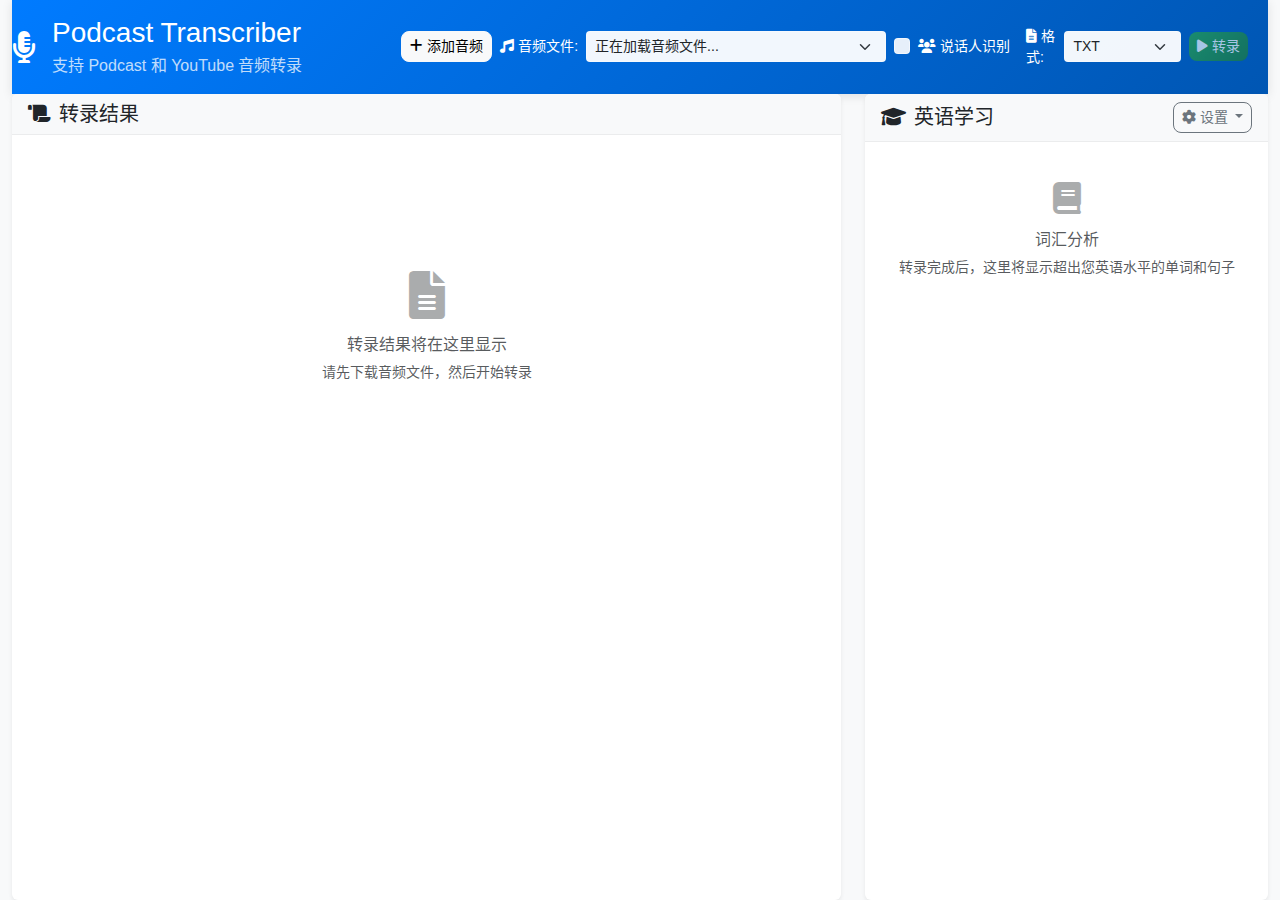
<file: templates/index.html>
<!DOCTYPE html>
<html lang="zh-CN">
<head>
    <meta charset="UTF-8">
    <meta name="viewport" content="width=device-width, initial-scale=1.0">
    <title>Podcast Transcriber - 音频转录器</title>
    
    <!-- Favicon -->
    <link rel="icon" type="image/x-icon" href="/static/favicon.ico">
    <link rel="icon" type="image/svg+xml" href="/static/favicon.svg">
    
    <!-- Bootstrap CSS -->
    <link href="https://cdn.jsdelivr.net/npm/bootstrap@5.1.3/dist/css/bootstrap.min.css" rel="stylesheet">
    
    <!-- Font Awesome Icons -->
    <link href="https://cdnjs.cloudflare.com/ajax/libs/font-awesome/6.0.0/css/all.min.css" rel="stylesheet">
    
    <!-- Custom CSS -->
    <link href="/static/css/style.css" rel="stylesheet">
</head>
<body class="d-flex flex-column" style="height: 100vh;">
    <div class="container-fluid h-100 d-flex flex-column">
        <!-- Header -->
        <header class="bg-primary text-white py-3">
            <div class="d-flex align-items-center justify-content-between">
                <!-- Logo和标题 -->
                <div class="d-flex align-items-center">
                    <i class="fas fa-microphone-alt fa-2x me-3"></i>
                    <div>
                        <h1 class="h3 mb-1">Podcast Transcriber</h1>
                        <p class="mb-0 opacity-75">支持 Podcast 和 YouTube 音频转录</p>
                    </div>
                </div>
                
                <!-- 右侧控制区 -->
                <div class="d-flex align-items-center header-controls" style="margin-right: 20px;">
                    <!-- 音频控制区 -->
                    <div class="d-flex align-items-center gap-2">
                        <!-- 添加音频按钮 -->
                        <button type="button" class="btn btn-light btn-sm" id="addAudioBtn">
                            <i class="fas fa-plus me-1"></i>添加音频
                        </button>
                        
                        <!-- 音频选择器 -->
                        <div class="d-flex align-items-center gap-2">
                            <label for="audioSelector" class="form-label text-white mb-0 small">
                                <i class="fas fa-music me-1"></i>音频文件:
                            </label>
                            <select class="form-select form-select-sm" id="audioSelector" style="width: 300px;">
                                <option value="">正在加载音频文件...</option>
                            </select>
                        </div>
                        
                        <!-- 转录选项 -->
                        <div class="d-flex align-items-center gap-3">
                            <div class="form-check">
                                <input class="form-check-input" type="checkbox" id="withSpeakers">
                                <label class="form-check-label text-white small" for="withSpeakers">
                                    <i class="fas fa-users me-1"></i>说话人识别
                                </label>
                            </div>
                            
                            <!-- 输出格式选择 -->
                            <div class="d-flex align-items-center gap-2">
                                <label for="outputFormat" class="form-label text-white mb-0 small">
                                    <i class="fas fa-file-alt me-1"></i>格式:
                                </label>
                                <select class="form-select form-select-sm" id="outputFormat" style="min-width: 100px;">
                                    <option value="txt">TXT</option>
                                    <option value="srt">SRT</option>
                                    <option value="vtt">VTT</option>
                                    <option value="json">JSON</option>
                                </select>
                            </div>
                        </div>
                        
                        <!-- 转录按钮 -->
                        <button type="button" class="btn btn-success btn-sm" id="transcribeBtn" disabled>
                            <i class="fas fa-play me-1"></i>转录
                        </button>
                    </div>
                </div>
            </div>
            
            <!-- 进度条 -->
            <div id="headerProgressBar" class="mt-2 d-none">
                <div class="progress" style="height: 4px;">
                    <div class="progress-bar" role="progressbar" style="width: 0%"></div>
                </div>
                <small id="headerProgressText" class="text-white-50">准备中...</small>
            </div>
        </header>

        <!-- 主要内容区域 - 双栏布局 -->
        <main class="flex-fill">
            <div class="row h-100">
                <!-- 左栏 - 转录结果 -->
                <div class="col-lg-8 col-md-7">
                    <div class="card shadow-sm h-100">
                        <div class="card-header bg-light d-flex justify-content-between align-items-center">
                            <h5 class="card-title mb-0">
                                <i class="fas fa-scroll me-2"></i>转录结果
                            </h5>
                            <div class="d-flex align-items-center gap-3">
                                <!-- 转录进度 -->
                                <div id="transcribeProgress" class="d-none">
                                    <div class="d-flex align-items-center gap-2">
                                        <div class="progress" style="width: 200px; height: 8px;">
                                            <div class="progress-bar bg-success" role="progressbar" style="width: 0%"></div>
                                        </div>
                                        <small id="transcribeStatus" class="text-muted">准备转录...</small>
                                    </div>
                                </div>
                                <!-- 转录操作按钮 -->
                                <div id="transcribeActions" class="d-none">
                                    <div class="btn-group" role="group">
                                        <button type="button" class="btn btn-outline-primary btn-sm" id="exportBtn">
                                            <i class="fas fa-file-export me-1"></i>导出 Markdown
                                        </button>
                                        <button type="button" class="btn btn-outline-secondary btn-sm" id="clearBtn">
                                            <i class="fas fa-trash me-1"></i>清空结果
                                        </button>
                                    </div>
                                </div>
                                <!-- 转录时间显示 -->
                                <div id="transcriptMeta" class="d-none">
                                    <small class="text-muted">
                                        <i class="fas fa-clock me-1"></i>
                                        <span id="transcriptTime"></span>
                                    </small>
                                </div>
                            </div>
                        </div>
                        <div class="card-body p-0">
                            <!-- 空状态 -->
                            <div id="emptyState" class="text-center text-muted py-5">
                                <i class="fas fa-file-alt fa-3x mb-3 opacity-50"></i>
                                <h6>转录结果将在这里显示</h6>
                                <p class="small">请先下载音频文件，然后开始转录</p>
                            </div>

                            <!-- 转录内容 -->
                            <div id="transcriptContent" class="d-none">
                                <div class="transcript-text p-4" 
                                     style="height: calc(100vh - 200px); overflow-y: auto; font-family: 'Consolas', monospace; line-height: 1.6; background-color: #f8f9fa;">
                                    <div id="transcriptText"></div>
                                </div>
                            </div>
                        </div>
                    </div>
                </div>
                
                <!-- 右栏 - 英语学习面板 -->
                <div class="col-lg-4 col-md-5">
                    <div class="card shadow-sm h-100">
                        <div class="card-header bg-light d-flex justify-content-between align-items-center">
                            <h5 class="card-title mb-0">
                                <i class="fas fa-graduation-cap me-2"></i>英语学习
                            </h5>
                            <div class="dropdown">
                                <button class="btn btn-outline-secondary btn-sm dropdown-toggle" type="button" id="levelDropdown" data-bs-toggle="dropdown">
                                    <i class="fas fa-cog me-1"></i>设置
                                </button>
                                <ul class="dropdown-menu">
                                    <li><h6 class="dropdown-header">英语水平</h6></li>
                                    <li><a class="dropdown-item" href="#" data-level="4.0">初级 (IELTS 4.0)</a></li>
                                    <li><a class="dropdown-item" href="#" data-level="5.0">中级 (IELTS 5.0)</a></li>
                                    <li><a class="dropdown-item active" href="#" data-level="6.0">中高级 (IELTS 6.0)</a></li>
                                    <li><a class="dropdown-item" href="#" data-level="7.0">高级 (IELTS 7.0)</a></li>
                                    <li><hr class="dropdown-divider"></li>
                                    <li><h6 class="dropdown-header">发音偏好</h6></li>
                                    <li><a class="dropdown-item" href="#" data-accent="us" id="accentUS">
                                        <i class="fas fa-flag-usa me-2"></i>美音 (US)
                                        <i class="fas fa-check text-success ms-auto d-none"></i>
                                    </a></li>
                                    <li><a class="dropdown-item" href="#" data-accent="uk" id="accentUK">
                                        <i class="fas fa-flag me-2"></i>英音 (UK)
                                        <i class="fas fa-check text-success ms-auto d-none"></i>
                                    </a></li>
                                </ul>
                            </div>
                        </div>
                        <div class="card-body p-3">
                            <!-- 空状态 -->
                            <div id="vocabEmptyState" class="text-center text-muted py-4">
                                <i class="fas fa-book fa-2x mb-3 opacity-50"></i>
                                <h6>词汇分析</h6>
                                <p class="small">转录完成后，这里将显示超出您英语水平的单词和句子</p>
                            </div>
                            
                            <!-- 学习内容 -->
                            <div id="vocabContent" class="d-none">
                                <!-- 生词列表 -->
                                <div class="mb-4">
                                    <div class="d-flex justify-content-between align-items-center mb-3">
                                        <h6 class="text-primary mb-0">
                                            <i class="fas fa-spell-check me-1"></i>生词 (<span id="vocabCount">0</span>)
                                        </h6>
                                        <div class="btn-group" role="group">
                                            <button class="btn btn-outline-primary btn-sm" id="playAllUS" title="播放所有美音">
                                                🇺🇸 <i class="fas fa-play ms-1"></i>
                                            </button>
                                            <button class="btn btn-outline-primary btn-sm" id="playAllUK" title="播放所有英音">
                                                🇬🇧 <i class="fas fa-play ms-1"></i>
                                            </button>
                                        </div>
                                    </div>
                                    <div id="vocabList" class="vocab-list">
                                        <!-- 动态生成生词 -->
                                    </div>
                                </div>
                                
                                <!-- 复杂句子 -->
                                <div class="mb-3">
                                    <h6 class="text-success mb-3">
                                        <i class="fas fa-comments me-1"></i>复杂句子 (<span id="sentenceCount">0</span>)
                                    </h6>
                                    <div id="sentenceList" class="sentence-list">
                                        <!-- 动态生成复杂句子 -->
                                    </div>
                                </div>
                            </div>
                            
                            <!-- 分析进度 -->
                            <div id="vocabProgress" class="d-none">
                                <div class="d-flex align-items-center mb-2">
                                    <div class="spinner-border spinner-border-sm text-primary me-2" role="status"></div>
                                    <small class="text-muted">正在分析词汇难度...</small>
                                </div>
                                <div class="progress" style="height: 4px;">
                                    <div class="progress-bar bg-primary" role="progressbar" style="width: 0%"></div>
                                </div>
                            </div>
                        </div>
                    </div>
                </div>
            </div>
        </main>
    </div>

    <!-- 重新转录确认对话框 -->
    <div class="modal fade" id="retranscribeModal" tabindex="-1">
        <div class="modal-dialog">
            <div class="modal-content">
                <div class="modal-header bg-warning text-dark">
                    <h5 class="modal-title">
                        <i class="fas fa-exclamation-triangle me-2"></i>确认重新转录
                    </h5>
                    <button type="button" class="btn-close" data-bs-dismiss="modal"></button>
                </div>
                <div class="modal-body">
                    <p class="mb-2">检测到此音频文件已经转录过了：</p>
                    <div class="alert alert-info">
                        <small>
                            <i class="fas fa-file-alt me-1"></i>
                            <strong>转录时间：</strong><span id="existingTranscriptTime"></span><br>
                            <i class="fas fa-music me-1"></i>
                            <strong>音频文件：</strong><span id="existingAudioFile"></span>
                        </small>
                    </div>
                    <p class="mb-3">是否要重新转录？重新转录将会：</p>
                    <ul class="mb-3">
                        <li>备份现有转录文件（添加 _old_日期 后缀）</li>
                        <li>生成新的转录文件</li>
                        <li>花费额外的时间和计算资源</li>
                    </ul>
                    <p class="text-muted small">
                        <i class="fas fa-info-circle me-1"></i>
                        如果只是想查看现有转录，请点击"取消"。
                    </p>
                </div>
                <div class="modal-footer">
                    <button type="button" class="btn btn-secondary" data-bs-dismiss="modal">
                        <i class="fas fa-times me-1"></i>取消
                    </button>
                    <button type="button" class="btn btn-warning" id="confirmRetranscribe">
                        <i class="fas fa-redo me-1"></i>确认重新转录
                    </button>
                </div>
            </div>
        </div>
    </div>

    <!-- 音频下载弹窗 -->
    <div class="modal fade" id="downloadModal" tabindex="-1">
        <div class="modal-dialog modal-lg">
            <div class="modal-content">
                <div class="modal-header bg-primary text-white">
                    <h5 class="modal-title">
                        <i class="fas fa-download me-2"></i>音频下载
                    </h5>
                    <button type="button" class="btn-close btn-close-white" data-bs-dismiss="modal"></button>
                </div>
                <div class="modal-body">
                    <!-- URL 输入 -->
                    <div class="mb-4">
                        <label for="urlInput" class="form-label">
                            <i class="fas fa-link me-1"></i>Podcast/YouTube 链接
                        </label>
                        <div class="input-group">
                            <input type="url" class="form-control" id="urlInput" 
                                   placeholder="输入 Podcast 或 YouTube 链接">
                            <button class="btn btn-primary" type="button" id="downloadBtn">
                                <i class="fas fa-download me-1"></i>开始下载
                            </button>
                        </div>
                        <div class="form-text">
                            支持 Apple Podcasts、RSS 订阅源、YouTube 等平台
                        </div>
                    </div>

                    <!-- 下载进度 -->
                    <div id="downloadProgress" class="d-none">
                        <div class="mb-2">
                            <small class="text-muted">下载进度</small>
                        </div>
                        <div class="progress mb-3">
                            <div class="progress-bar" role="progressbar" style="width: 0%"></div>
                        </div>
                        <div class="alert alert-info d-flex align-items-center">
                            <i class="fas fa-spinner fa-spin me-2"></i>
                            <span id="downloadStatus">准备下载...</span>
                        </div>
                    </div>

                    <!-- 下载结果 -->
                    <div id="downloadResult" class="d-none">
                        <div class="alert alert-success">
                            <i class="fas fa-check-circle me-2"></i>
                            <strong>下载完成！</strong>
                            <div class="mt-2">
                                <small>文件: <span id="audioFileName"></span></small>
                            </div>
                        </div>
                        <div class="d-grid gap-2">
                            <a href="#" id="downloadLink" class="btn btn-outline-success">
                                <i class="fas fa-download me-1"></i>下载音频文件
                            </a>
                        </div>
                    </div>

                    <!-- 使用说明 -->
                    <div class="mt-4">
                        <h6 class="mb-3">
                            <i class="fas fa-info-circle me-2"></i>使用说明
                        </h6>
                        <div class="row">
                            <div class="col-md-6">
                                <ol class="small mb-0">
                                    <li>粘贴 Podcast 或 YouTube 链接</li>
                                    <li>点击开始下载按钮</li>
                                    <li>等待下载完成</li>
                                </ol>
                            </div>
                            <div class="col-md-6">
                                <ol class="small mb-0" start="4">
                                    <li>关闭弹窗返回主界面</li>
                                    <li>选择音频文件开始转录</li>
                                </ol>
                            </div>
                        </div>
                    </div>
                </div>
                <div class="modal-footer">
                    <button type="button" class="btn btn-secondary" data-bs-dismiss="modal">
                        <i class="fas fa-times me-1"></i>关闭
                    </button>
                </div>
            </div>
        </div>
    </div>

    <!-- Toast 通知 -->
    <div class="toast-container position-fixed bottom-0 end-0 p-3">
        <div id="successToast" class="toast" role="alert">
            <div class="toast-header bg-success text-white">
                <i class="fas fa-check-circle me-2"></i>
                <strong class="me-auto">成功</strong>
                <button type="button" class="btn-close btn-close-white" data-bs-dismiss="toast"></button>
            </div>
            <div class="toast-body"></div>
        </div>
        
        <div id="errorToast" class="toast" role="alert">
            <div class="toast-header bg-danger text-white">
                <i class="fas fa-exclamation-triangle me-2"></i>
                <strong class="me-auto">错误</strong>
                <button type="button" class="btn-close btn-close-white" data-bs-dismiss="toast"></button>
            </div>
            <div class="toast-body"></div>
        </div>
    </div>

    <!-- Bootstrap JS -->
    <script src="https://cdn.jsdelivr.net/npm/bootstrap@5.1.3/dist/js/bootstrap.bundle.min.js"></script>
    
    <!-- Custom JS -->
    <script src="/static/js/main.js"></script>
</body>
</html>
</file>
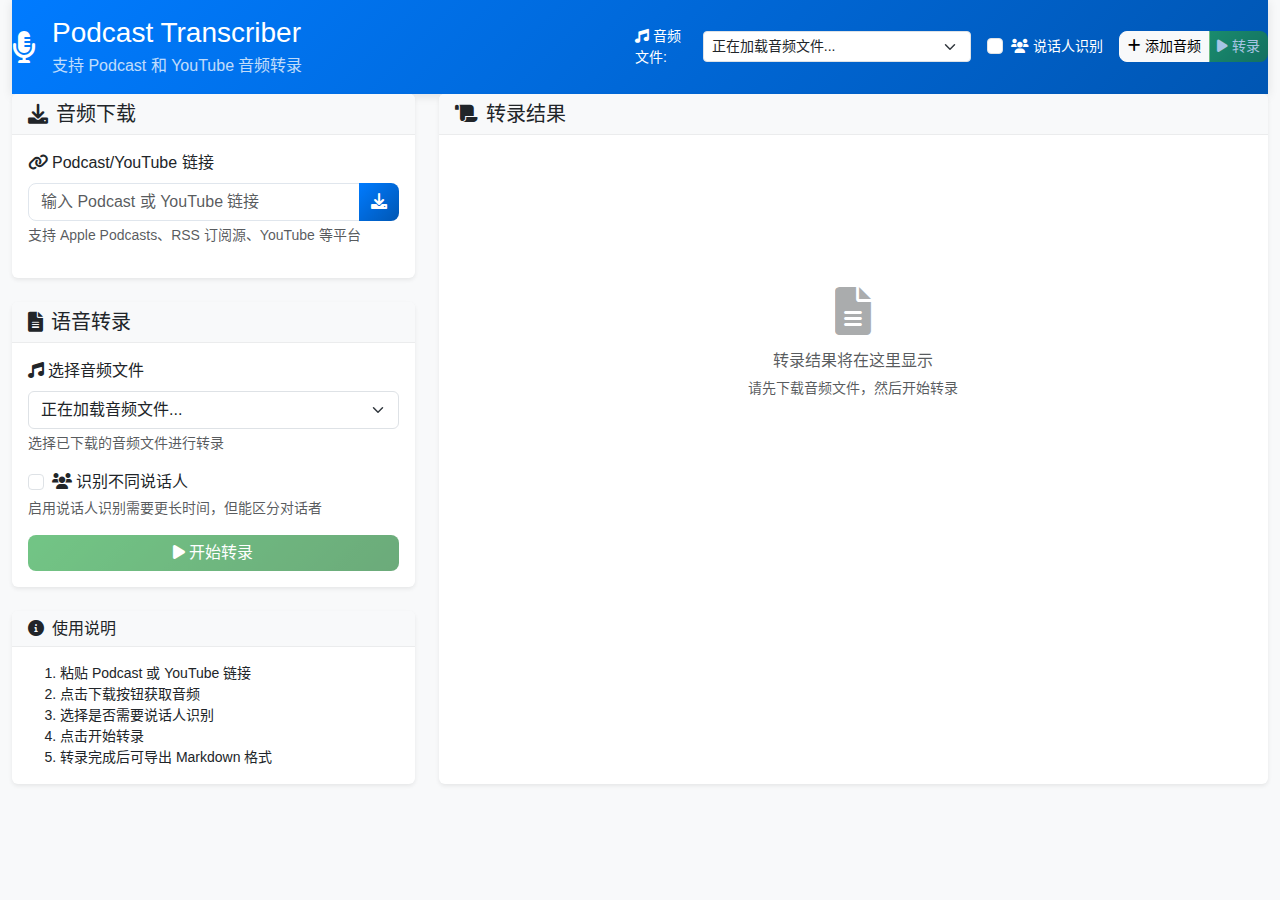
<file: templates/index_backup.html>
<!DOCTYPE html>
<html lang="zh-CN">
<head>
    <meta charset="UTF-8">
    <meta name="viewport" content="width=device-width, initial-scale=1.0">
    <title>Podcast Transcriber - 音频转录器</title>
    
    <!-- Favicon -->
    <link rel="icon" type="image/x-icon" href="/static/favicon.ico">
    <link rel="icon" type="image/svg+xml" href="/static/favicon.svg">
    
    <!-- Bootstrap CSS -->
    <link href="https://cdn.jsdelivr.net/npm/bootstrap@5.1.3/dist/css/bootstrap.min.css" rel="stylesheet">
    
    <!-- Font Awesome Icons -->
    <link href="https://cdnjs.cloudflare.com/ajax/libs/font-awesome/6.0.0/css/all.min.css" rel="stylesheet">
    
    <!-- Custom CSS -->
    <link href="/static/css/style.css" rel="stylesheet">
</head>
<body class="d-flex flex-column" style="height: 100vh;">
    <div class="container-fluid h-100 d-flex flex-column">
        <!-- Header -->
        <header class="bg-primary text-white py-3">
            <div class="d-flex align-items-center justify-content-between">
                <!-- Logo和标题 -->
                <div class="d-flex align-items-center">
                    <i class="fas fa-microphone-alt fa-2x me-3"></i>
                    <div>
                        <h1 class="h3 mb-1">Podcast Transcriber</h1>
                        <p class="mb-0 opacity-75">支持 Podcast 和 YouTube 音频转录</p>
                    </div>
                </div>
                
                <!-- 右侧控制区 -->
                <div class="d-flex align-items-center gap-3">
                    <!-- 音频选择器 -->
                    <div class="d-flex align-items-center gap-2">
                        <label for="audioSelector" class="form-label text-white mb-0 small">
                            <i class="fas fa-music me-1"></i>音频文件:
                        </label>
                        <select class="form-select form-select-sm" id="audioSelector" style="min-width: 250px;">
                            <option value="">正在加载音频文件...</option>
                        </select>
                    </div>
                    
                    <!-- 转录选项 -->
                    <div class="form-check">
                        <input class="form-check-input" type="checkbox" id="withSpeakers">
                        <label class="form-check-label text-white small" for="withSpeakers">
                            <i class="fas fa-users me-1"></i>说话人识别
                        </label>
                    </div>
                    
                    <!-- 操作按钮 -->
                    <div class="btn-group" role="group">
                        <button type="button" class="btn btn-light btn-sm" id="addAudioBtn">
                            <i class="fas fa-plus me-1"></i>添加音频
                        </button>
                        <button type="button" class="btn btn-success btn-sm" id="transcribeBtn" disabled>
                            <i class="fas fa-play me-1"></i>转录
                        </button>
                    </div>
                </div>
            </div>
            
            <!-- 进度条 -->
            <div id="headerProgressBar" class="mt-2 d-none">
                <div class="progress" style="height: 4px;">
                    <div class="progress-bar" role="progressbar" style="width: 0%"></div>
                </div>
                <small id="headerProgressText" class="text-white-50">准备中...</small>
            </div>
        </header>

        <div class="row">
            <!-- 左侧控制面板 -->
            <div class="col-lg-4 col-md-5">
                <div class="card shadow-sm">
                    <div class="card-header bg-light">
                        <h5 class="card-title mb-0">
                            <i class="fas fa-download me-2"></i>音频下载
                        </h5>
                    </div>
                    <div class="card-body">
                        <!-- URL 输入 -->
                        <div class="mb-3">
                            <label for="urlInput" class="form-label">
                                <i class="fas fa-link me-1"></i>Podcast/YouTube 链接
                            </label>
                            <div class="input-group">
                                <input type="url" class="form-control" id="urlInput" 
                                       placeholder="输入 Podcast 或 YouTube 链接">
                                <button class="btn btn-primary" type="button" id="downloadBtn">
                                    <i class="fas fa-download"></i>
                                </button>
                            </div>
                            <div class="form-text">
                                支持 Apple Podcasts、RSS 订阅源、YouTube 等平台
                            </div>
                        </div>

                        <!-- 下载进度 -->
                        <div id="downloadProgress" class="d-none">
                            <div class="mb-2">
                                <small class="text-muted">下载进度</small>
                            </div>
                            <div class="progress mb-3">
                                <div class="progress-bar" role="progressbar" style="width: 0%"></div>
                            </div>
                            <div class="alert alert-info d-flex align-items-center">
                                <i class="fas fa-spinner fa-spin me-2"></i>
                                <span id="downloadStatus">准备下载...</span>
                            </div>
                        </div>

                        <!-- 下载结果 -->
                        <div id="downloadResult" class="d-none">
                            <div class="alert alert-success">
                                <i class="fas fa-check-circle me-2"></i>
                                <strong>下载完成！</strong>
                                <div class="mt-2">
                                    <small>文件: <span id="audioFileName"></span></small>
                                </div>
                            </div>
                            <div class="d-grid gap-2">
                                <a href="#" id="downloadLink" class="btn btn-outline-success btn-sm">
                                    <i class="fas fa-download me-1"></i>下载音频文件
                                </a>
                            </div>
                        </div>
                    </div>
                </div>

                <!-- 转录面板 -->
                <div class="card shadow-sm mt-4">
                    <div class="card-header bg-light">
                        <h5 class="card-title mb-0">
                            <i class="fas fa-file-alt me-2"></i>语音转录
                        </h5>
                    </div>
                    <div class="card-body">
                        <!-- 音频文件选择器 -->
                        <div class="mb-3">
                            <label for="audioSelector" class="form-label">
                                <i class="fas fa-music me-1"></i>选择音频文件
                            </label>
                            <select class="form-select" id="audioSelector">
                                <option value="">正在加载音频文件...</option>
                            </select>
                            <div class="form-text">
                                选择已下载的音频文件进行转录
                            </div>
                        </div>

                        <!-- 转录选项 -->
                        <div class="mb-3">
                            <div class="form-check">
                                <input class="form-check-input" type="checkbox" id="withSpeakers">
                                <label class="form-check-label" for="withSpeakers">
                                    <i class="fas fa-users me-1"></i>识别不同说话人
                                </label>
                            </div>
                            <div class="form-text">
                                启用说话人识别需要更长时间，但能区分对话者
                            </div>
                        </div>

                        <!-- 转录按钮 -->
                        <div class="d-grid gap-2">
                            <button type="button" class="btn btn-success" id="transcribeBtn" disabled>
                                <i class="fas fa-play me-1"></i>开始转录
                            </button>
                        </div>

                        <!-- 转录进度 -->
                        <div id="transcribeProgress" class="d-none mt-3">
                            <div class="progress mb-3">
                                <div class="progress-bar bg-success" role="progressbar" style="width: 0%"></div>
                            </div>
                            <div class="alert alert-info d-flex align-items-center">
                                <i class="fas fa-spinner fa-spin me-2"></i>
                                <span id="transcribeStatus">准备转录...</span>
                            </div>
                        </div>

                        <!-- 转录完成操作 -->
                        <div id="transcribeActions" class="d-none mt-3">
                            <div class="d-grid gap-2">
                                <button type="button" class="btn btn-outline-primary btn-sm" id="exportBtn">
                                    <i class="fas fa-file-export me-1"></i>导出 Markdown
                                </button>
                                <button type="button" class="btn btn-outline-secondary btn-sm" id="clearBtn">
                                    <i class="fas fa-trash me-1"></i>清空结果
                                </button>
                            </div>
                        </div>
                    </div>
                </div>

                <!-- 使用说明 -->
                <div class="card shadow-sm mt-4">
                    <div class="card-header bg-light">
                        <h6 class="card-title mb-0">
                            <i class="fas fa-info-circle me-2"></i>使用说明
                        </h6>
                    </div>
                    <div class="card-body small">
                        <ol class="mb-0">
                            <li>粘贴 Podcast 或 YouTube 链接</li>
                            <li>点击下载按钮获取音频</li>
                            <li>选择是否需要说话人识别</li>
                            <li>点击开始转录</li>
                            <li>转录完成后可导出 Markdown 格式</li>
                        </ol>
                    </div>
                </div>
            </div>

            <!-- 右侧结果展示 -->
            <div class="col-lg-8 col-md-7">
                <div class="card shadow-sm h-100">
                    <div class="card-header bg-light d-flex justify-content-between align-items-center">
                        <h5 class="card-title mb-0">
                            <i class="fas fa-scroll me-2"></i>转录结果
                        </h5>
                        <div id="transcriptMeta" class="d-none">
                            <small class="text-muted">
                                <i class="fas fa-clock me-1"></i>
                                <span id="transcriptTime"></span>
                            </small>
                        </div>
                    </div>
                    <div class="card-body">
                        <!-- 空状态 -->
                        <div id="emptyState" class="text-center text-muted py-5">
                            <i class="fas fa-file-alt fa-3x mb-3 opacity-50"></i>
                            <h6>转录结果将在这里显示</h6>
                            <p class="small">请先下载音频文件，然后开始转录</p>
                        </div>

                        <!-- 转录内容 -->
                        <div id="transcriptContent" class="d-none">
                            <div class="transcript-text border rounded p-3" 
                                 style="height: 600px; overflow-y: auto; font-family: 'Consolas', monospace; line-height: 1.6; background-color: #f8f9fa;">
                                <div id="transcriptText"></div>
                            </div>
                        </div>
                    </div>
                </div>
            </div>
        </div>
    </div>

    <!-- 重新转录确认对话框 -->
    <div class="modal fade" id="retranscribeModal" tabindex="-1">
        <div class="modal-dialog">
            <div class="modal-content">
                <div class="modal-header bg-warning text-dark">
                    <h5 class="modal-title">
                        <i class="fas fa-exclamation-triangle me-2"></i>确认重新转录
                    </h5>
                    <button type="button" class="btn-close" data-bs-dismiss="modal"></button>
                </div>
                <div class="modal-body">
                    <p class="mb-2">检测到此音频文件已经转录过了：</p>
                    <div class="alert alert-info">
                        <small>
                            <i class="fas fa-file-alt me-1"></i>
                            <strong>转录时间：</strong><span id="existingTranscriptTime"></span><br>
                            <i class="fas fa-music me-1"></i>
                            <strong>音频文件：</strong><span id="existingAudioFile"></span>
                        </small>
                    </div>
                    <p class="mb-3">是否要重新转录？重新转录将会：</p>
                    <ul class="mb-3">
                        <li>备份现有转录文件（添加 _old_日期 后缀）</li>
                        <li>生成新的转录文件</li>
                        <li>花费额外的时间和计算资源</li>
                    </ul>
                    <p class="text-muted small">
                        <i class="fas fa-info-circle me-1"></i>
                        如果只是想查看现有转录，请点击"取消"。
                    </p>
                </div>
                <div class="modal-footer">
                    <button type="button" class="btn btn-secondary" data-bs-dismiss="modal">
                        <i class="fas fa-times me-1"></i>取消
                    </button>
                    <button type="button" class="btn btn-warning" id="confirmRetranscribe">
                        <i class="fas fa-redo me-1"></i>确认重新转录
                    </button>
                </div>
            </div>
        </div>
    </div>

    <!-- Toast 通知 -->
    <div class="toast-container position-fixed bottom-0 end-0 p-3">
        <div id="successToast" class="toast" role="alert">
            <div class="toast-header bg-success text-white">
                <i class="fas fa-check-circle me-2"></i>
                <strong class="me-auto">成功</strong>
                <button type="button" class="btn-close btn-close-white" data-bs-dismiss="toast"></button>
            </div>
            <div class="toast-body"></div>
        </div>
        
        <div id="errorToast" class="toast" role="alert">
            <div class="toast-header bg-danger text-white">
                <i class="fas fa-exclamation-triangle me-2"></i>
                <strong class="me-auto">错误</strong>
                <button type="button" class="btn-close btn-close-white" data-bs-dismiss="toast"></button>
            </div>
            <div class="toast-body"></div>
        </div>
    </div>

    <!-- Bootstrap JS -->
    <script src="https://cdn.jsdelivr.net/npm/bootstrap@5.1.3/dist/js/bootstrap.bundle.min.js"></script>
    
    <!-- Custom JS -->
    <script src="/static/js/main.js"></script>
</body>
</html>
</file>
<file: static/css/style.css>
/* Podcast Transcriber Web App Styles */

/* 全局样式 */
body {
    background-color: #f8f9fa;
    font-family: -apple-system, BlinkMacSystemFont, 'Segoe UI', Roboto, sans-serif;
}

/* 头部样式 */
header {
    background: linear-gradient(135deg, #007bff, #0056b3) !important;
    box-shadow: 0 2px 10px rgba(0,0,0,0.1);
}

/* 卡片样式 */
.card {
    border: none;
    box-shadow: 0 2px 20px rgba(0,0,0,0.08);
    transition: transform 0.2s ease-in-out;
}

.card:hover {
    transform: translateY(-2px);
}

.card-header {
    border-bottom: 1px solid rgba(0,0,0,0.05);
    font-weight: 600;
}

/* 按钮样式 */
.btn {
    border-radius: 8px;
    font-weight: 500;
    transition: all 0.2s ease-in-out;
}

.btn:hover {
    transform: translateY(-1px);
}

.btn-primary {
    background: linear-gradient(135deg, #007bff, #0056b3);
    border: none;
}

.btn-primary:hover {
    background: linear-gradient(135deg, #0056b3, #004085);
}

.btn-success {
    background: linear-gradient(135deg, #28a745, #1e7e34);
    border: none;
}

.btn-success:hover {
    background: linear-gradient(135deg, #1e7e34, #155724);
}

/* 输入框样式 */
.form-control {
    border-radius: 8px;
    border: 1px solid #e0e6ed;
    transition: border-color 0.2s ease-in-out, box-shadow 0.2s ease-in-out;
}

.form-control:focus {
    border-color: #007bff;
    box-shadow: 0 0 0 0.2rem rgba(0, 123, 255, 0.1);
}

/* 进度条样式 */
.progress {
    height: 8px;
    border-radius: 10px;
    background-color: #e9ecef;
}

.progress-bar {
    border-radius: 10px;
    background: linear-gradient(90deg, #007bff, #28a745);
    transition: width 0.3s ease;
}

/* 警告框样式 */
.alert {
    border: none;
    border-radius: 10px;
    font-weight: 500;
}

.alert-info {
    background: linear-gradient(135deg, #d1ecf1, #bee5eb);
    color: #0c5460;
}

.alert-success {
    background: linear-gradient(135deg, #d4edda, #c3e6cb);
    color: #155724;
}

.alert-danger {
    background: linear-gradient(135deg, #f8d7da, #f5c6cb);
    color: #721c24;
}

/* 转录文本区域 */
.transcript-text {
    background-color: #ffffff !important;
    border: 2px solid #e9ecef;
    transition: border-color 0.2s ease;
}

.transcript-text:hover {
    border-color: #007bff;
}

.transcript-text pre {
    margin: 0;
    white-space: pre-wrap;
    word-wrap: break-word;
    color: #333;
    line-height: 1.8;
}

/* 空状态样式 */
#emptyState {
    min-height: 400px;
    display: flex;
    flex-direction: column;
    justify-content: center;
    align-items: center;
}

/* Toast 样式 */
.toast {
    border: none;
    border-radius: 10px;
    box-shadow: 0 4px 20px rgba(0,0,0,0.15);
}

/* 动画效果 */
@keyframes fadeIn {
    from { opacity: 0; transform: translateY(20px); }
    to { opacity: 1; transform: translateY(0); }
}

@keyframes slideIn {
    from { opacity: 0; transform: translateX(-20px); }
    to { opacity: 1; transform: translateX(0); }
}

.fade-in {
    animation: fadeIn 0.5s ease-out;
}

.slide-in {
    animation: slideIn 0.3s ease-out;
}

/* 加载动画 */
.loading-spinner {
    display: inline-block;
    width: 20px;
    height: 20px;
    border: 2px solid #f3f3f3;
    border-top: 2px solid #007bff;
    border-radius: 50%;
    animation: spin 1s linear infinite;
}

@keyframes spin {
    0% { transform: rotate(0deg); }
    100% { transform: rotate(360deg); }
}

/* 响应式设计 */
@media (max-width: 768px) {
    .container-fluid {
        padding: 0 15px;
    }
    
    header h1 {
        font-size: 1.5rem;
    }
    
    .card {
        margin-bottom: 20px;
    }
    
    .transcript-text {
        height: 400px !important;
    }
}

/* 状态指示器 */
.status-indicator {
    display: inline-block;
    width: 8px;
    height: 8px;
    border-radius: 50%;
    margin-right: 8px;
}

.status-indicator.downloading {
    background-color: #ffc107;
    animation: pulse 2s infinite;
}

.status-indicator.transcribing {
    background-color: #17a2b8;
    animation: pulse 2s infinite;
}

.status-indicator.completed {
    background-color: #28a745;
}

.status-indicator.error {
    background-color: #dc3545;
}

@keyframes pulse {
    0% { opacity: 1; }
    50% { opacity: 0.5; }
    100% { opacity: 1; }
}

/* 文本高亮 */
.highlight {
    background-color: #fff3cd;
    padding: 2px 4px;
    border-radius: 3px;
}

/* 滚动条样式 */
.transcript-text::-webkit-scrollbar {
    width: 8px;
}

.transcript-text::-webkit-scrollbar-track {
    background: #f1f1f1;
    border-radius: 10px;
}

.transcript-text::-webkit-scrollbar-thumb {
    background: #c1c1c1;
    border-radius: 10px;
}

.transcript-text::-webkit-scrollbar-thumb:hover {
    background: #a8a8a8;
}

/* 说话人标识样式 */
.speaker-label {
    color: #007bff;
    font-weight: 600;
    margin-top: 15px;
    margin-bottom: 5px;
    font-size: 0.9em;
}

.speaker-label:first-child {
    margin-top: 0;
}

/* 时间戳样式 */
.timestamp {
    color: #6c757d;
    font-size: 0.8em;
    margin-left: 8px;
}

/* 成功状态样式 */
.success-state {
    color: #28a745;
    font-weight: 500;
}

/* 错误状态样式 */
.error-state {
    color: #dc3545;
    font-weight: 500;
}

/* Header控制区域样式 */
.header-controls {
    gap: 1rem;
}

.header-controls .form-select {
    background-color: rgba(255, 255, 255, 0.95);
    border-color: rgba(255, 255, 255, 0.3);
    transition: all 0.2s ease;
}

.header-controls .form-select:focus {
    background-color: #fff;
    border-color: #007bff;
    box-shadow: 0 0 0 0.2rem rgba(0, 123, 255, 0.25);
}

.header-controls .form-check-input {
    background-color: rgba(255, 255, 255, 0.9);
    border-color: rgba(255, 255, 255, 0.5);
}

.header-controls .form-check-input:checked {
    background-color: #28a745;
    border-color: #28a745;
}

/* Header进度条样式 */
#headerProgressBar .progress {
    background-color: rgba(255, 255, 255, 0.2);
}

#headerProgressBar .progress-bar {
    background: linear-gradient(90deg, #28a745, #20c997);
}

/* Main content area */
main .card-body {
    min-height: calc(100vh - 200px);
}

/* 响应式Header控制 */
@media (max-width: 992px) {
    .header-controls {
        flex-direction: column;
        gap: 0.5rem;
        align-items: stretch !important;
    }
    
    .header-controls .form-select {
        min-width: auto !important;
        width: 250px !important;
    }
    
    .header-controls .d-flex.align-items-center {
        justify-content: center;
        flex-wrap: wrap;
    }
}

@media (max-width: 768px) {
    header .d-flex {
        flex-direction: column;
        gap: 1rem;
    }
    
    header .justify-content-between {
        justify-content: center !important;
    }
    
    .header-controls {
        width: 100%;
        margin-right: 10px !important;
    }
}

/* Modal增强样式 */
.modal-header.bg-primary {
    background: linear-gradient(135deg, #007bff, #0056b3) !important;
}

.modal-header.bg-primary .btn-close-white:hover {
    opacity: 0.8;
    transform: scale(1.1);
}

/* 转录结果区域优化 */
.transcript-text {
    max-height: calc(100vh - 200px);
    min-height: 400px;
}

/* 英语学习面板样式 */
.vocab-list {
    max-height: 300px;
    overflow-y: auto;
}

.sentence-list {
    max-height: 250px;
    overflow-y: auto;
}

/* 生词卡片样式 */
.vocab-item {
    background: linear-gradient(135deg, #f8f9fa, #e9ecef);
    border: 1px solid #dee2e6;
    border-radius: 8px;
    padding: 12px;
    margin-bottom: 8px;
    transition: all 0.2s ease;
}

.vocab-item:hover {
    transform: translateY(-1px);
    box-shadow: 0 2px 8px rgba(0,0,0,0.1);
    border-color: #007bff;
}

.vocab-word {
    font-weight: 600;
    color: #007bff;
    font-size: 1.1em;
    margin-bottom: 4px;
}

.vocab-phonetic {
    color: #6c757d;
    font-style: italic;
    font-size: 0.9em;
    margin-bottom: 6px;
    display: flex;
    align-items: center;
    gap: 8px;
}

.phonetic-controls {
    display: flex;
    gap: 4px;
    margin-left: auto;
}

.pronunciation-btn {
    background: none;
    border: none;
    color: #007bff;
    font-size: 0.8em;
    padding: 2px 6px;
    border-radius: 4px;
    cursor: pointer;
    transition: all 0.2s ease;
    position: relative;
}

.pronunciation-btn:hover {
    background-color: #007bff;
    color: white;
    transform: translateY(-1px);
}

.pronunciation-btn:active {
    transform: translateY(0);
}

.pronunciation-btn.playing {
    background-color: #28a745;
    color: white;
    animation: pulse-audio 1s infinite;
}

.pronunciation-btn.loading {
    color: #6c757d;
    cursor: not-allowed;
}

.pronunciation-btn.loading::after {
    content: '';
    position: absolute;
    top: 50%;
    left: 50%;
    transform: translate(-50%, -50%);
    width: 8px;
    height: 8px;
    border: 1px solid currentColor;
    border-top: 1px solid transparent;
    border-radius: 50%;
    animation: spin 1s linear infinite;
}

@keyframes pulse-audio {
    0%, 100% { opacity: 1; }
    50% { opacity: 0.7; }
}

@keyframes spin {
    0% { transform: translate(-50%, -50%) rotate(0deg); }
    100% { transform: translate(-50%, -50%) rotate(360deg); }
}

.accent-flag {
    width: 16px;
    height: 12px;
    display: inline-block;
    margin-right: 4px;
    border-radius: 2px;
}

.vocab-definition {
    color: #495057;
    font-size: 0.9em;
    line-height: 1.4;
}

.vocab-level {
    display: inline-block;
    padding: 2px 6px;
    border-radius: 12px;
    font-size: 0.7em;
    font-weight: 500;
    margin-top: 4px;
}

.vocab-level.high {
    background-color: #dc3545;
    color: white;
}

.vocab-level.medium {
    background-color: #ffc107;
    color: #212529;
}

.vocab-level.advanced {
    background-color: #6f42c1;
    color: white;
}

/* 复杂句子样式 */
.sentence-item {
    background: linear-gradient(135deg, #f0f8f0, #e6f3e6);
    border: 1px solid #c3e6cb;
    border-radius: 8px;
    padding: 12px;
    margin-bottom: 10px;
    transition: all 0.2s ease;
}

.sentence-item:hover {
    transform: translateY(-1px);
    box-shadow: 0 2px 8px rgba(0,0,0,0.1);
    border-color: #28a745;
}

.sentence-text {
    color: #155724;
    font-size: 0.9em;
    line-height: 1.5;
    margin-bottom: 6px;
}

.sentence-complexity {
    display: inline-block;
    padding: 2px 8px;
    border-radius: 12px;
    font-size: 0.7em;
    font-weight: 500;
    background-color: #28a745;
    color: white;
}

/* 英语水平设置下拉框 */
.dropdown-menu {
    border-radius: 8px;
    box-shadow: 0 4px 20px rgba(0,0,0,0.15);
}

.dropdown-item.active {
    background: linear-gradient(135deg, #007bff, #0056b3);
}

/* 响应式双栏布局 */
@media (max-width: 768px) {
    main .row {
        flex-direction: column;
    }
    
    main .col-lg-8,
    main .col-lg-4 {
        max-width: 100%;
        flex: none;
    }
    
    main .col-lg-4 {
        margin-top: 1rem;
    }
    
    .vocab-list,
    .sentence-list {
        max-height: 200px;
    }
}
</file>
